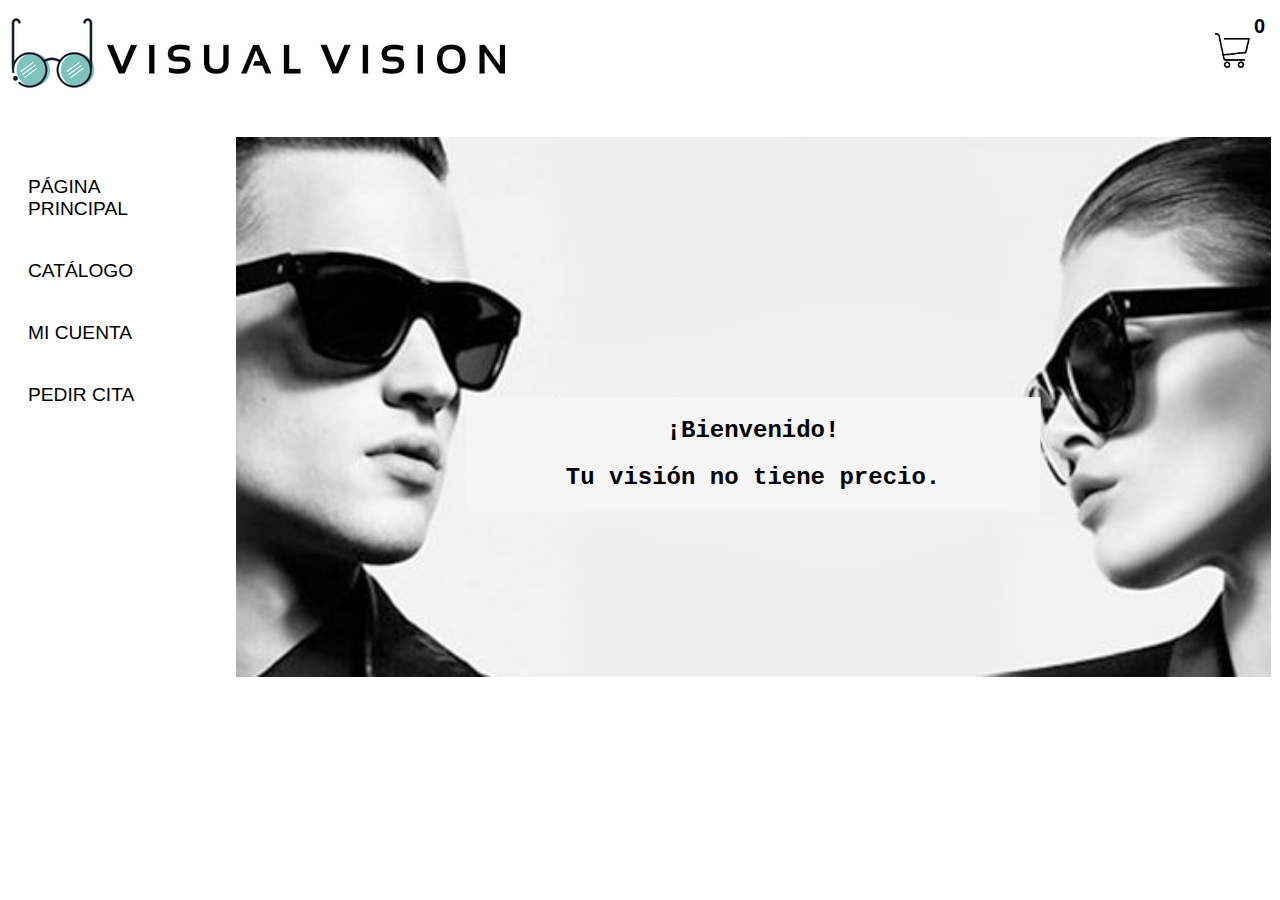
<file: Interfaz/index.html>
<!DOCTYPE html>
<html>

<head>
 <!-- Global site tag (gtag.js) - Google Analytics -->
<script async src="https://www.googletagmanager.com/gtag/js?id=UA-214754228-1"></script>
<script>
  window.dataLayer = window.dataLayer || [];
  function gtag(){dataLayer.push(arguments);}
  gtag('js', new Date());
  gtag('config', 'UA-214754228-1');
  
</script>
    <meta charset=utf-8 />
    <link rel="stylesheet" href="stile.css" type="text/css">
    <title>Página principal</title>
    <script src="model.js"></script>
    <script src="agregar-articulo-presenter.js"></script>
    <script>
        let presenter;
        function inicio() {
            // presenter.init();
            presenter = new AgregarArticuloPresenter(new ComprasApp(), document); //
            console.log(presenter.model);
            presenter.refresh();

        }
    </script>

</head>

<body onload="inicio()">
    <a href="index.html"><img id="imimagen" src="../Recursos/VISUALVISION.png"></a>
    <a href="carrito.php"><img id="compra" src="../Recursos/carrito.png"></a>
    <label id="cesta" width=2px height=2px>0</label>
    <a href="miperfil.php"><img id="usuario" src="../Recursos/usuario.png"></a>

    <div id="fondo">
        <img src="../Recursos/bienvenidos.jpg" width="180%" height="120%" />
        <div class="texto">
            <h2>¡Bienvenido!</h2>
            <h2>Tu visión no tiene precio.</h2>
        </div>
        <br> <br> <br> <br> <br>
    </div>

    <ul class="Menu">
        <li><a href="index.html">PÁGINA PRINCIPAL</a></li>
        <li><a href="">CATÁLOGO</a>
            <ul>
                <li><a href="catalogo-gafasDeSol.php">Gafas de sol</a></li>
                <li><a href="catalogo-gafasDeVista.php">Gafas de vista</a></li>
                <li><a href="catalogo-otros.php">Otros</a></li>
            </ul>
        </li>
        <li><a href="miperfil.php">MI CUENTA</a>
            <ul>
                <li><a href="iniciarSesion.html">Iniciar sesión</a></li>
                <li><a href="registro.html">Nuevo usuario</a></li>
            </ul>
        </li>
        <li> <a href="pedirCita.php">PEDIR CITA</a></li>

    </ul>
</body>

</html>
</file>
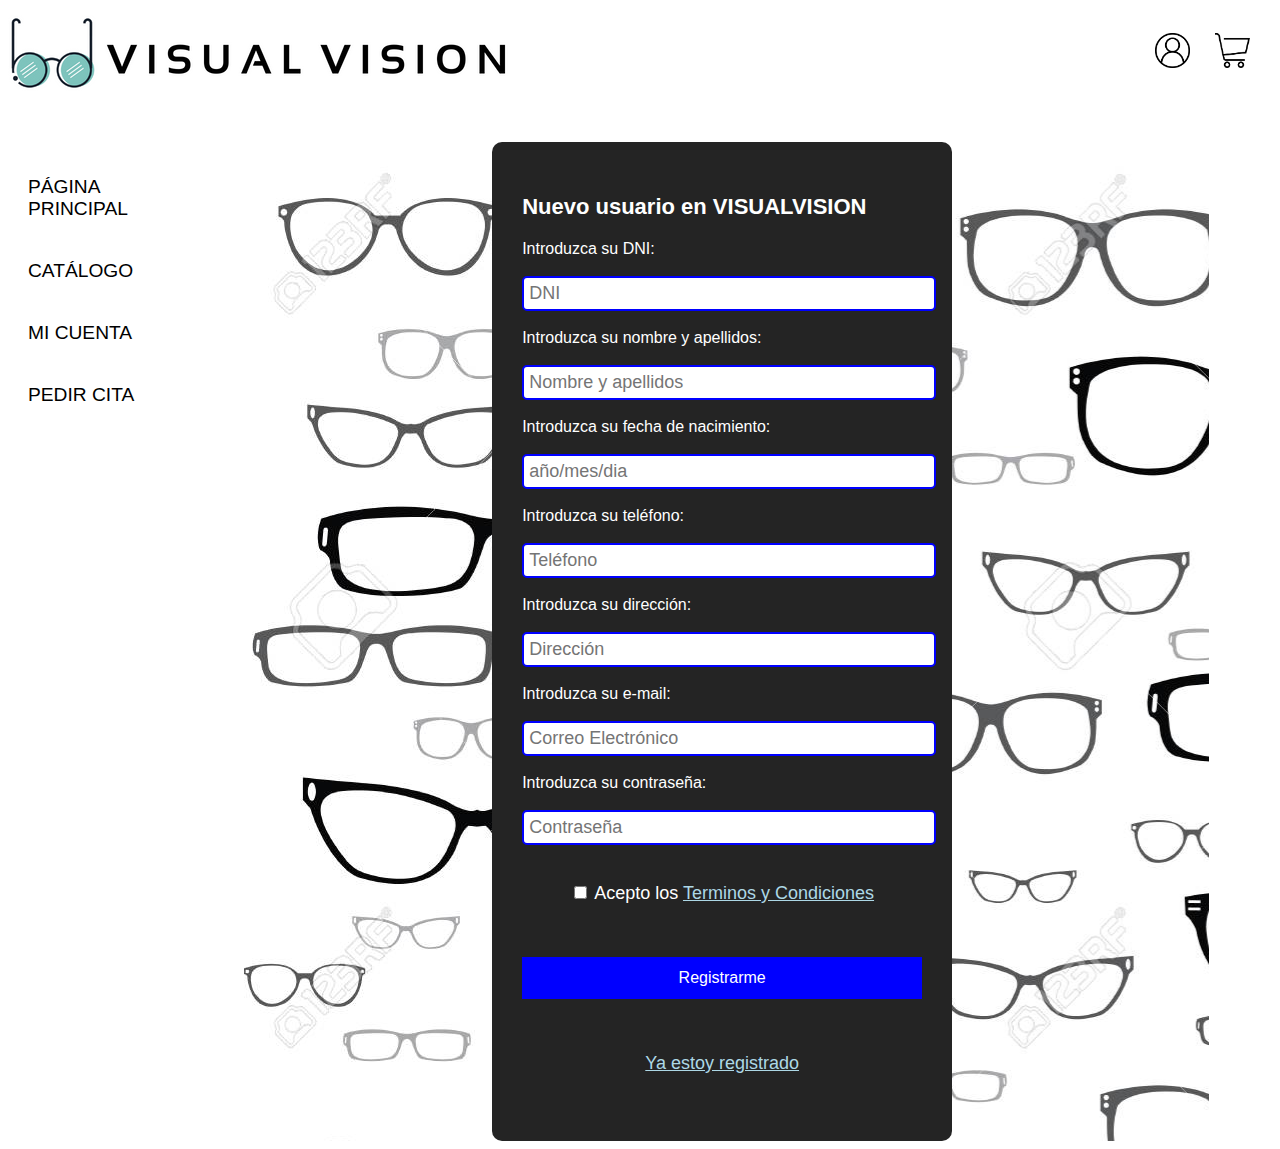
<file: Interfaz/formulario.html>
<!DOCTYPE html>
<html>

<head>
    <meta charset=utf-8 />
    <link rel="stylesheet" href="stile.css" type="text/css">
    <title>Registrarse</title>
</head>

<body>

    <a href="index.html"><img id="img1" src="../Recursos/VISUALVISION.png"></a>
    <a href="compra.html"><img id="compra" src="../Recursos/carrito.png"></a>
    <a href="miperfil.html"><img id="usuario" src="../Recursos/usuario.png"></a>

    <ul class="Menu">
        <li><a href="index.html">PÁGINA PRINCIPAL</a></li>
        <li><a href="catalogo.html">CATÁLOGO</a>
            <ul>
                <li><a href="catalogo-gafasDeSol.html">Gafas de sol</a></li>
                <li><a href="catalogo-gafasDeVista.html">Gafas de vista</a></li>
                <li><a href="catalogo-otros.html">Otros</a></li>
            </ul>
        </li>
        <li><a href="iniciarSesion.html">MI CUENTA</a>
            <ul>
                <li><a href="iniciarSesion.html">Iniciar sesión</a></li>
                <li><a href="formulario.html">Nuevo usuario</a></li>
            </ul>
        </li>
        <li> <a href=" ">PEDIR CITA</a></li>

    </ul>
    <div id="fondo2">
        <section class="form-registro">
            <h3>Nuevo usuario en VISUALVISION</h3>

            <form method="POST" action="../Servidor/registrarse.php">
                Introduzca su DNI:<br><br>
                <input class="controls" type="text" name="dni" placeholder="DNI"><br><br>
                Introduzca su nombre y apellidos:<br><br>
                <input class="controls" type="text" name="nombre" placeholder="Nombre y apellidos"><br><br>
                Introduzca su fecha de nacimiento:<br><br>
                <input class="controls" type="text" name="nacimiento" placeholder="año/mes/dia"><br><br>
                Introduzca su teléfono:<br><br>
                <input class="controls" type="text" name="telefono" placeholder="Teléfono"><br><br>
                Introduzca su dirección:<br><br>
                <input class="controls" type="text" name="direccion" placeholder="Dirección"><br><br>
                Introduzca su e-mail:<br><br>
                <input class="controls" type="email" name="email" placeholder="Correo Electrónico"><br><br>
                Introduzca su contraseña:<br><br>
                <input class="controls" type="password" name="contraseña" placeholder="Contraseña">
                <p> <input class="check" type="checkbox">
                    Acepto los <a href="#">Terminos y Condiciones</a></p>
                <input class="botones" type="submit" value="Registrarme">
                <p><a href="iniciarSesion.html">Ya estoy registrado</a></p>
            </form>
        </section>
</body>
</div>

</html>
</file>
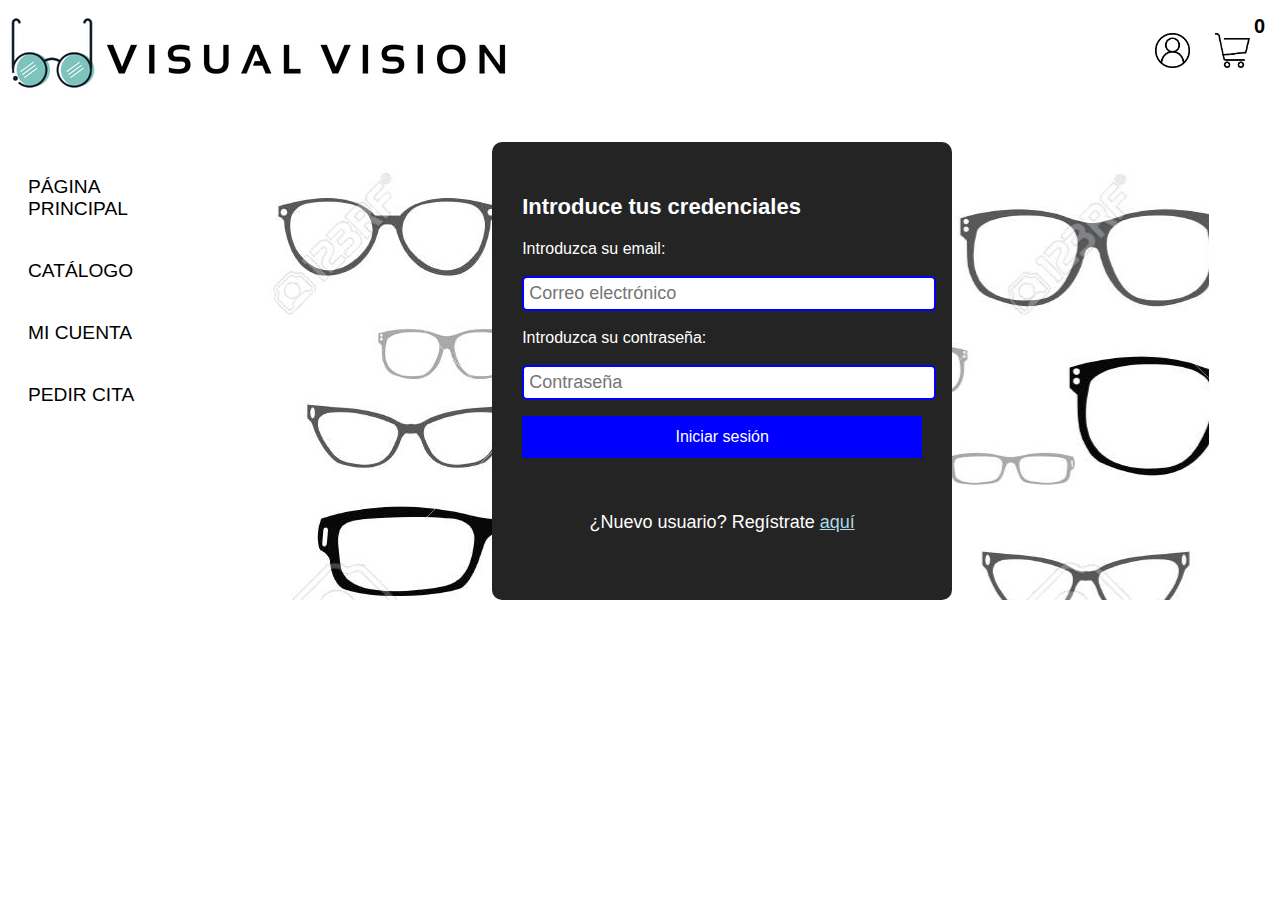
<file: Interfaz/iniciarSesion.html>
<!DOCTYPE html>
<html>

<head>
     <!-- Global site tag (gtag.js) - Google Analytics -->
<script async src="https://www.googletagmanager.com/gtag/js?id=UA-214754228-1"></script>
<script>
  window.dataLayer = window.dataLayer || [];
  function gtag(){dataLayer.push(arguments);}
  gtag('js', new Date());

  gtag('config', 'UA-214754228-1');
</script>
    <meta charset=utf-8 />
    <link rel="stylesheet" href="stile.css" type="text/css">
    <title>Iniciar Sesión</title><script src="model.js"></script>
    <script src="agregar-articulo-presenter.js"></script>
    <script>
         let presenter;
        function inicio() {
       // presenter.init();
       presenter = new AgregarArticuloPresenter(new ComprasApp(), document); //
            console.log(presenter.model);
            presenter.refresh();

        }
    </script>

</head>

<body onload="inicio()">

    <a href="index.html"><img id="imimagen" src="../Recursos/VISUALVISION.png"></a>
    <a href="carrito.php"><img id="compra" src="../Recursos/carrito.png"></a>
    <label id="cesta" width=2px height=2px>0</label>
    <a href="miperfil.php"><img id="usuario" src="../Recursos/usuario.png"></a>


    <ul class="Menu">
        <li><a href="index.html">PÁGINA PRINCIPAL</a></li>
        <li><a href="">CATÁLOGO</a>
            <ul>
                <li><a href="catalogo-gafasDeSol.php">Gafas de sol</a></li>
                <li><a href="catalogo-gafasDeVista.php">Gafas de vista</a></li>
                <li><a href="catalogo-otros.php">Otros</a></li>
            </ul>
        </li>
        <li><a href="miperfil.php">MI CUENTA</a>
            <ul>
                <li><a href="iniciarSesion.html">Iniciar sesión</a></li>
                <li><a href="registro.html">Nuevo usuario</a></li>
            </ul>
        </li>
        <li> <a href="pedirCita.php">PEDIR CITA</a></li>

    </ul>
    <div id="fondo2">
        <section class="form-registro">
            <h3>Introduce tus credenciales</h3>
            <form action="../Servidor/iniciarSesion.php" method="POST">
                Introduzca su email:<br><br>
                <input class="controls" type="email" name="email" placeholder="Correo electrónico"><br><br> Introduzca
                su contraseña:<br><br>
                <input class="controls" type="password" name="contraseña" placeholder="Contraseña"><br>
                <input class="botones" type="submit" value="Iniciar sesión">
                <p>¿Nuevo usuario? Regístrate <a href="registro.html">aquí</a></p>
            </form>
        </section>
    </div>
</body>

</html>
</file>
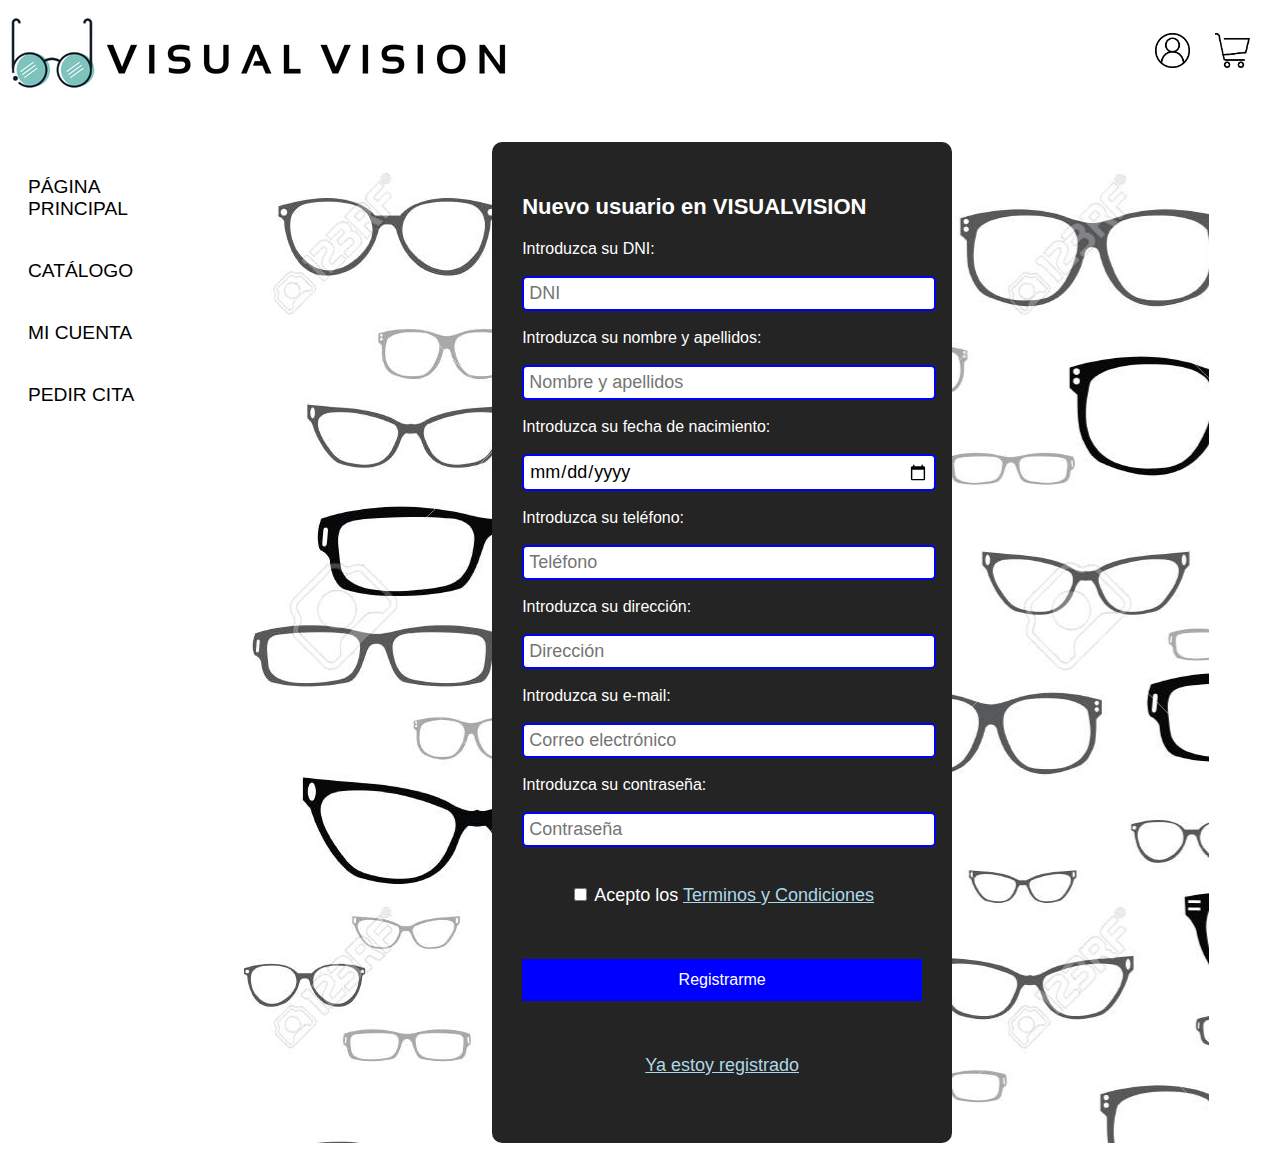
<file: Interfaz/registro.html>
<!DOCTYPE html>
<html>

<head>
     <!-- Global site tag (gtag.js) - Google Analytics -->
<script async src="https://www.googletagmanager.com/gtag/js?id=UA-214754228-1"></script>
<script>
  window.dataLayer = window.dataLayer || [];
  function gtag(){dataLayer.push(arguments);}
  gtag('js', new Date());

  gtag('config', 'UA-214754228-1');
</script>

    <meta charset=utf-8 />
    <link rel="stylesheet" href="stile.css" type="text/css">
    <title>Registrarse</title><script src="model.js"></script>
    <script src="agregar-articulo-presenter.js"></script>
    <script>
         let presenter;
        function inicio() {
       // presenter.init();
       presenter = new AgregarArticuloPresenter(new ComprasApp(), document); //
            console.log(presenter.model);
            presenter.refresh();

        }
    </script>

</head>

<body onload="inicio()">
    <a href="index.html"><img id="imimagen" src="../Recursos/VISUALVISION.png"></a>
    <a href="carrito.php"><img id="compra" src="../Recursos/carrito.png"></a>
    <a href="miperfil.php"><img id="usuario" src="../Recursos/usuario.png"></a>

    <ul class="Menu">
        <li><a href="index.html">PÁGINA PRINCIPAL</a></li>
        <li><a href="">CATÁLOGO</a>
            <ul>
                <li><a href="catalogo-gafasDeSol.php">Gafas de sol</a></li>
                <li><a href="catalogo-gafasDeVista.php">Gafas de vista</a></li>
                <li><a href="catalogo-otros.php">Otros</a></li>
            </ul>
        </li>
        <li><a href="miperfil.php">MI CUENTA</a>
            <ul>
                <li><a href="iniciarSesion.html">Iniciar sesión</a></li>
                <li><a href="registro.html">Nuevo usuario</a></li>
            </ul>
        </li>
        <li> <a href="pedirCita.php">PEDIR CITA</a></li>

    </ul>
    <div id="fondo2">
        <section class="form-registro">
            <h3>Nuevo usuario en VISUALVISION</h3>

            <form method="POST" action="../Servidor/registrarse.php">
                Introduzca su DNI:<br><br>
                <input class="controls" type="text" name="dni" placeholder="DNI"><br><br> Introduzca su nombre y
                apellidos:<br><br>
                <input class="controls" type="text" name="nombre" placeholder="Nombre y apellidos"><br><br> Introduzca
                su fecha de nacimiento:<br><br>
                <input class="controls" type="date" name="nacimiento" placeholder="año/mes/dia"><br><br> Introduzca su
                teléfono:<br><br>
                <input class="controls" type="text" name="telefono" placeholder="Teléfono"><br><br> Introduzca su
                dirección:<br><br>
                <input class="controls" type="text" name="direccion" placeholder="Dirección"><br><br> Introduzca su
                e-mail:<br><br>
                <input class="controls" type="email" name="email" placeholder="Correo electrónico"><br><br> Introduzca
                su contraseña:<br><br>
                <input class="controls" type="password" name="contraseña" placeholder="Contraseña">
                <p> <input class="check" type="checkbox"> Acepto los <a href="#">Terminos y Condiciones</a></p>
                <input class="botones" type="submit" value="Registrarme">
                <p><a href="iniciarSesion.html">Ya estoy registrado</a></p>
            </form>
        </section>
</body>
</div>

</html>
</file>
<file: Interfaz/stile.css>
#gafas {
    margin-top: 35px;
    margin-left: 280px;
    width: 234px;
    padding: 1em;
    padding-right: 0%;
    border: solid;
    border-width: 2px;
    border-color: darkgray;
    clear: both;
    display: inline-block;
}

#resumen {
    margin-top: 80px;
    margin-left: 280px;
    margin-bottom: 0px;
    ;
    padding: 1em;
    width: 950px;
    height: 130px;
    border: solid;
    border-width: 2px;
    border-color: darkgray;
    clear: both;
    display: inline-block;
}

#gafasphp {
    margin-top: 2%;
    margin-left: 20%;
    width: 1000px;
    padding: 2%;
    padding-right: 0%;
    border: solid;
    border-width: 2px;
    border-color: darkgray;
    clear: both;
    display: inline-block;
}

#marca {
    height: 50px;
    width: 100px;
    margin-left: 22%;
    display: inline-block;
}

#marcaphp {
    height: 50px;
    width: 100px;
    margin-left: 15%;
    display: inline-block;
}

#nombre {
    margin-top: 0%;
    margin-right: 4%;
    width: 450px;
    text-align: center;
    font-family: 'Lucida Sans', 'Lucida Sans Regular', 'Lucida Grande', 'Lucida Sans Unicode', Geneva, Verdana, sans-serif;
    display: inline-block;
    float: right;
}

#imagen {
    height: 200px;
    width: 200px;
    margin: 10px;
}

#imagenPequeña {
    margin-top: -15px;
    bottom: 20px;
    height: 130px;
    width: 130px;

}

#pCarro {
    display: inline-block;
    vertical-align: top;
    width: 700px;
    color: black;
    font-family: 'Lucida Sans', 'Lucida Sans Regular', 'Lucida Grande', 'Lucida Sans Unicode', Geneva, Verdana, sans-serif;
}

#pResumen2 {
    display: inline-block;
    vertical-align: top;
    margin-left: 40px;
    color: black;
    font-family: 'Lucida Sans', 'Lucida Sans Regular', 'Lucida Grande', 'Lucida Sans Unicode', Geneva, Verdana, sans-serif;
}

#pResumen3 {
    float: right;
    width: 150px;
    color: black;
    font-family: 'Lucida Sans', 'Lucida Sans Regular', 'Lucida Grande', 'Lucida Sans Unicode', Geneva, Verdana, sans-serif;
}

#pResumen5 {
    clear: both;
    width: 250px;
    margin-left: 40px;
    color: black;
    font-family: 'Lucida Sans', 'Lucida Sans Regular', 'Lucida Grande', 'Lucida Sans Unicode', Geneva, Verdana, sans-serif;
}

#imagenphp {
    margin-top: 0%;
    margin-left: 1%;
    height: 400px;
    width: 400px;
}

#imagenPedido {
    margin-left: 1%;
    height: 150px;
    width: 150px;
    float: left;
}

#p1 {
    text-align: center;
    width: 220px;
    color: black;
    font-family: 'Lucida Sans', 'Lucida Sans Regular', 'Lucida Grande', 'Lucida Sans Unicode', Geneva, Verdana, sans-serif;
}

#p2 {
    text-align: center;
    width: 220px;
    font-family: 'Lucida Sans', 'Lucida Sans Regular', 'Lucida Grande', 'Lucida Sans Unicode', Geneva, Verdana, sans-serif;
}

h3 {
    font-family: sans-serif;
}

#id {
    text-align: center;
    width: 220px;
    font-family: 'Lucida Sans', 'Lucida Sans Regular', 'Lucida Grande', 'Lucida Sans Unicode', Geneva, Verdana, sans-serif;
}

#colorphp {
    margin-top: -30%;
    margin-right: 15%;
    text-align: center;
    width: 220px;
    font-family: 'Lucida Sans', 'Lucida Sans Regular', 'Lucida Grande', 'Lucida Sans Unicode', Geneva, Verdana, sans-serif;
    display: inline-block;
    float: right;
}

#preciophp {
    margin-top: -25%;
    margin-right: 15%;
    text-align: center;
    font-weight: bolder;
    width: 220px;
    font-family: 'Lucida Sans', 'Lucida Sans Regular', 'Lucida Grande', 'Lucida Sans Unicode', Geneva, Verdana, sans-serif;
    display: inline-block;
    float: right;
}

#idphp {
    margin-top: -19%;
    margin-right: 15%;
    text-align: center;
    width: 220px;
    font-family: 'Lucida Sans', 'Lucida Sans Regular', 'Lucida Grande', 'Lucida Sans Unicode', Geneva, Verdana, sans-serif;
    display: inline-block;
    float: right;
}

#enlace {
    margin-top: -10%;
    margin-right: 7%;
    width: 400px;
    float: right;
}

#borrarCarrito {
    position: absolute;
    right: 50px;
    top: 130px;
    width: 150px;
}

#cancelarCompra {
    position: absolute;
    right: 90px;
    top: 135px;
    width: 150px;
}

#realizarCompra {
    position: absolute;
    right: 225px;
    top: 130px;
    width: 150px;
}

#usuario {
    position: absolute;
    width: 35px;
    height: 35px;
    right: 75px;
    margin-top: 25px;
    margin-right: 15px;
}

#compra {
    position: absolute;
    width: 35px;
    height: 35px;
    margin-top: 25px;
    right: 20px;
    margin-right: 10px;
}

#cerrarSesion {
    position: absolute;
    width: 35px;
    height: 35px;
    margin-top: 25px;
    right: 140px;
    margin-right: 10px;

}

.texto {
    position: absolute;
    top: 50%;
    left: 90%;
    transform: translate(-50%, -50%);
    width: 100%;
    background-color: whitesmoke;
}

h2 {
    text-align: center;
    font-family: 'Courier New', Courier, monospace;
    font-size: 1.5em;
}

a {
    color: lightblue;
}

ul, li {
    color: black;
    list-style: none;
}

.form-registro {
    width: 400px;
    background: rgb(36, 36, 36);
    padding: 30px;
    margin: auto;
    margin-top: 30px;
    border-radius: 10px;
    font-family: 'Segoe UI', Tahoma, Geneva, Verdana, sans-serif;
    color: white;
}

.form-registro h3 {
    font-size: 22px;
    margin-bottom: 20px;
    font-family: 'Segoe UI', Tahoma, Geneva, Verdana, sans-serif;
}

.controls {
    width: 100%;
    background: white;
    padding: 5px;
    border-radius: 5px;
    border: 2px solid blue;
    font-family: 'Segoe UI', Tahoma, Geneva, Verdana, sans-serif;
    font-size: 18px;
}

.form-registro p {
    height: 60px;
    text-align: center;
    font-size: 18px;
    line-height: 60px;
}

.form-registro a:hover {
    color: white;
    text-decoration: underline;
}

.form-registro .botones {
    width: 100%;
    background: blue;
    border: none;
    padding: 12px;
    color: white;
    margin: 16px 0;
    font-size: 16px;
}

.form-registro .botones:hover {
    color: white;
    text-decoration: underline;
    background: #1244C2;
}

.Menu {
    width: 15%;
    margin-right: 5%;
    overflow: hidden;
    position: absolute;
    top: 140px;
    padding: 0%;
}

.Menu a {
    box-sizing: border-box;
    margin: 0px;
    color: black;
    text-decoration: none;
    font-family: sans-serif;
    font-size: larger;
    padding: 20px;
    display: block;
}

.Menu li a:hover {
    background-color: rgb(98, 209, 209);
    color: black;
}

.Menu li ul {
    display: none;
    position: static;
}

.Menu li:hover>ul {
    display: block;
}

#fondo {
    margin-top: 2%;
    margin-left: 18%;
    margin-right: 5%;
    position: relative;
    display: inline-block;
}

#nombrePerfil {
    font-family: sans-serif;
    position: absolute;
    top: 12%;
    right: 7%;
    font-size: 1.5em;
    font-weight: lighter;
}

.perfil {
    margin-top: 2%;
    margin-left: 18%;
    margin-right: 5%;
    height: 300px;
    ;
    border: 2px;
    border-color: black;
    border-style: solid;
}

.informacion {
    margin-top: 2%;
    margin-left: 18%;
    margin-right: 5%;
    height: 100%;
    border: 2px;
    border-color: black;
    border-style: solid;
}

#fondo2 {
    background-image: url("../Recursos/fondo.jpg");
    margin-left: 18%;
    margin-right: 5%;
}

#fondo3 {
    background-image: url("../Recursos/5fbb955944683.jpeg");
    margin-left: 25%;
    margin-right: 13%;
}

.dentro {
    margin-left: 30px;
}

.dentro ul {
    height: 100px;
    padding-left: 20px;
}

.dentro li {
    margin-right: 40px;
    margin-top: 20px;
}

.dentro li a {
    text-decoration: none;
    margin: 0.7px;
    color: black;
    font-family: sans-serif;
    font-size: 2em;
}

#gafas a {
    color: black;
    text-decoration: none;
}

#gafas:hover {
    background-color: lightblue;
}

#cesta {
    position: absolute;
    right: 15px;
    margin-top: 7px;
    float: right;
    font-family: Verdana, Geneva, Tahoma, sans-serif;
    font-size: 20px;
    font-weight: bolder;
}

#añadir {
    width: 100%;
    background: blue;
    border: none;
    padding: 12px;
    color: white;
    margin: 16px 0;
    font-size: 16px;
}

#pCantidad {
    text-align: center;
    width: 220px;
    color: black;
    margin-left: 25%;
    margin-top: 0%;
    font-family: 'Lucida Sans', 'Lucida Sans Regular', 'Lucida Grande', 'Lucida Sans Unicode', Geneva, Verdana, sans-serif;
}

#cantidad {
    width: 25%;
    height: 50%;
    background: lightblue;
    margin-left: 35%;
    margin-bottom: 3%;
    border: none;
    padding: 12px;
    color: black;
    font-size: 16px;
}

#añadir:hover {
    color: white;
    text-decoration: underline;
    background: #1244C2;
}

#borrar {
    width: 100%;
    background: red;
    border: none;
    padding: 12px;
    color: white;
    margin: 16px 0;
    font-size: 16px;
}

#borrar:hover {
    color: white;
    text-decoration: underline;
    background: #E42823;
}

#cancelar {
    width: 100%;
    background: red;
    border: none;
    padding: 12px;
    color: white;
    margin: 16px 0;
    font-size: 16px;
}

#cancelar:hover {
    color: white;
    text-decoration: underline;
    background: #E42823;
}

#comprar {
    width: 100%;
    background: blue;
    border: none;
    padding: 12px;
    color: white;
    margin: 16px 0;
    font-size: 16px;
}

#comprar:hover {
    color: white;
    text-decoration: underline;
    background: #4E82F7;
}

#total {
    position: absolute;
    top: 190px;
    right: 50px;
    text-align: center;
    padding: 10px;
    width: 340px;
    background-color: lightblue;
    font-family: 'Gill Sans', 'Gill Sans MT', Calibri, 'Trebuchet MS', sans-serif;
    font-size: 24px;
}

#datos {
    text-align: center;
    display: flex;
    flex-direction: row;
    flex-wrap: wrap;
}


#datos>div {
    width: 50%;
}

#atras li {
    display: inline;
    padding-left: 3px;
    padding-right: 3px;
}

.flecha {
    float: right;
}


#datosPedido {

    font-family: sans-serif;
    font-size: 18px;
    margin-left: 200px;
}

#hPedido {
    margin-top: 3px;
    margin-bottom: 0px;
    font-family: sans-serif;
    font-weight: lighter;
}

#pedido {
    color: black;
    font-family: sans-serif;
    font-weight: lighter;
}

#aPedido {
    color: transparent;
    text-decoration: none;
    height: 10px;
    width: auto;
    
}
#aPedido h3{
    margin-right:30px;
    padding:3px;
    border: 2px;
    border-color: black;
    border-style: solid;
}
</file>
